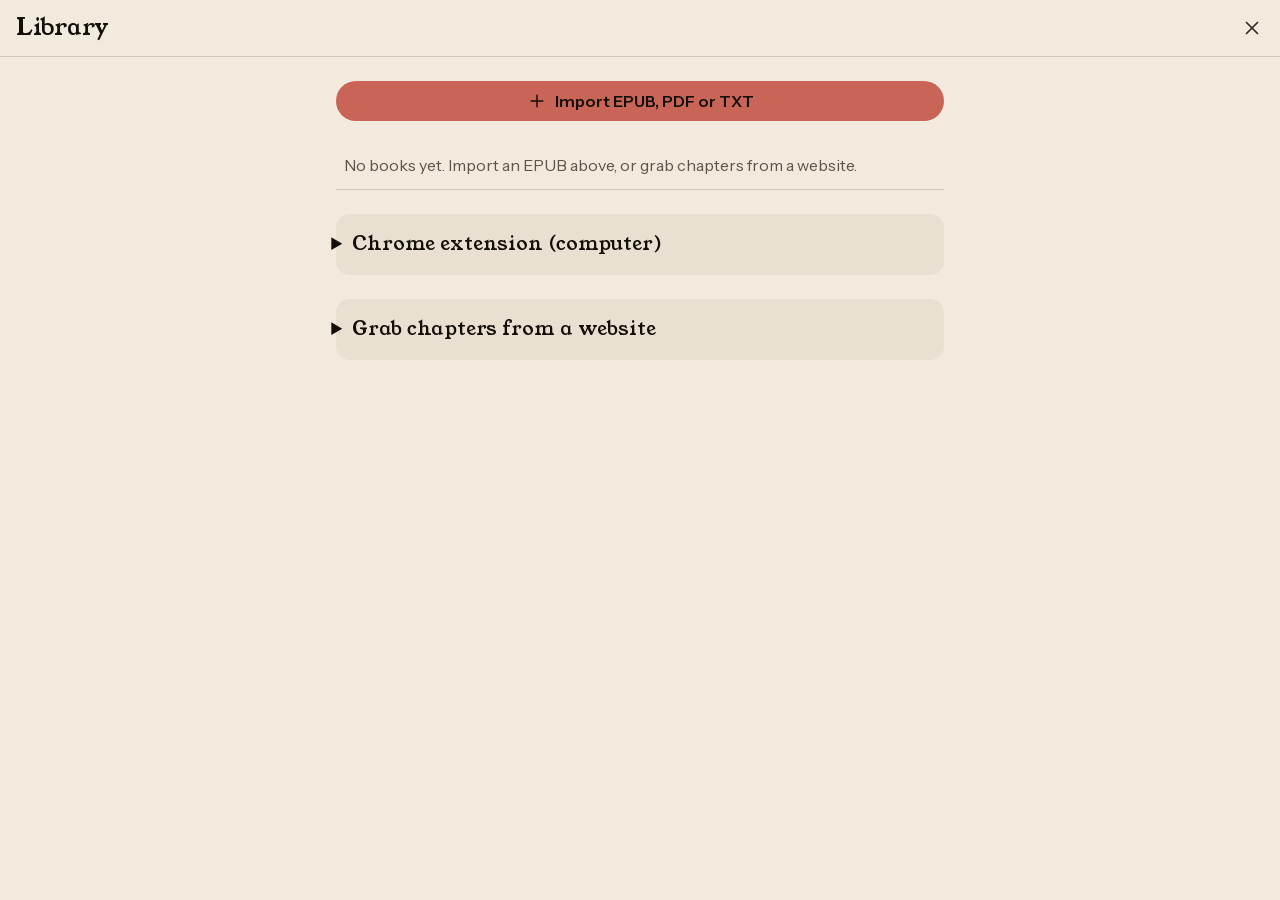
<file: index.html>
<!doctype html>
<html lang="en">
<head>
<meta charset="utf-8">
<meta name="viewport" content="width=device-width, initial-scale=1, viewport-fit=cover">
<meta name="description" content="Listen to web novels with natural voices that run on your phone.">
<meta name="theme-color" content="#0f0a06" media="(prefers-color-scheme: dark)">
<meta name="theme-color" content="#f1eadc" media="(prefers-color-scheme: light)">
<title>Novel Reader</title>
<script>try { var m = JSON.parse(localStorage.getItem('mode')); if (m === 'dark' || m === 'light') document.documentElement.dataset.mode = m; } catch (e) {}</script>
<link rel="manifest" href="manifest.webmanifest">
<link rel="icon" href="icon.svg" type="image/svg+xml">
<link rel="apple-touch-icon" href="icon-512.png">
<link rel="preload" href="vendor/fonts/instrument-sans-latin.woff2" as="font" type="font/woff2" crossorigin>
<link rel="stylesheet" href="style.css">
<script src="vendor/jszip.min.js" defer></script>
<script type="module" src="app.js"></script>
</head>
<body>
<svg width="0" height="0" style="position:absolute" aria-hidden="true">
  <defs>
    <symbol id="i-books" viewBox="0 0 24 24"><path d="M4 19V5a1 1 0 0 1 1-1h3v16H5a1 1 0 0 1-1-1zM8 4h4v16H8M14.2 5.6l3.6-.9 3.2 13.6-3.6.9z"/></symbol>
    <symbol id="i-list" viewBox="0 0 24 24"><path d="M9 6h11M9 12h11M9 18h11"/><path d="M4.5 6h.01M4.5 12h.01M4.5 18h.01" stroke-width="2.8"/></symbol>
    <symbol id="i-sliders" viewBox="0 0 24 24"><path d="M4 7h9M19 7h1M4 17h3M13 17h7"/><circle cx="16" cy="7" r="2.6"/><circle cx="10" cy="17" r="2.6"/></symbol>
    <symbol id="i-save" viewBox="0 0 24 24"><path d="M12 4v11M7.5 10.5 12 15l4.5-4.5M5 20h14"/></symbol>
    <symbol id="i-play" viewBox="0 0 24 24"><path d="M8 5.6v12.8a.7.7 0 0 0 1.1.6l10-6.4a.7.7 0 0 0 0-1.2l-10-6.4a.7.7 0 0 0-1.1.6z" fill="currentColor" stroke="none"/></symbol>
    <symbol id="i-pause" viewBox="0 0 24 24"><rect x="6.5" y="5" width="4" height="14" rx="1.2" fill="currentColor" stroke="none"/><rect x="13.5" y="5" width="4" height="14" rx="1.2" fill="currentColor" stroke="none"/></symbol>
    <symbol id="i-prev-ch" viewBox="0 0 24 24"><path d="M6 5.5v13"/><path d="M18 6.6v10.8a.6.6 0 0 1-.95.5l-7.7-5.4a.6.6 0 0 1 0-1l7.7-5.4a.6.6 0 0 1 .95.5z" fill="currentColor" stroke="none"/></symbol>
    <symbol id="i-next-ch" viewBox="0 0 24 24"><path d="M18 5.5v13"/><path d="M6 6.6v10.8a.6.6 0 0 0 .95.5l7.7-5.4a.6.6 0 0 0 0-1l-7.7-5.4a.6.6 0 0 0-.95.5z" fill="currentColor" stroke="none"/></symbol>
    <symbol id="i-back" viewBox="0 0 24 24"><path d="M4.5 12a7.5 7.5 0 1 0 2.2-5.3"/><path d="M4.5 4.5v4h4"/></symbol>
    <symbol id="i-fwd" viewBox="0 0 24 24"><path d="M19.5 12a7.5 7.5 0 1 1-2.2-5.3"/><path d="M19.5 4.5v4h-4"/></symbol>
    <symbol id="i-close" viewBox="0 0 24 24"><path d="M6.5 6.5l11 11M17.5 6.5l-11 11"/></symbol>
    <symbol id="i-trash" viewBox="0 0 24 24"><path d="M4.5 7h15M10 11v5.5M14 11v5.5M6.5 7l.9 11.6a1 1 0 0 0 1 .9h7.2a1 1 0 0 0 1-.9L17.5 7M9.5 7V4.5h5V7"/></symbol>
    <symbol id="i-sound" viewBox="0 0 24 24"><path d="M4 9.5v5h3.4l4.6 4v-13l-4.6 4z"/><path d="M15.5 9a4 4 0 0 1 0 6M18.2 6.4a7.6 7.6 0 0 1 0 11.2"/></symbol>
    <symbol id="i-plus" viewBox="0 0 24 24"><path d="M12 5v14M5 12h14"/></symbol>
  </defs>
</svg>

<header>
  <button id="btn-library" class="icon" type="button" aria-label="Library"><svg class="ic" aria-hidden="true"><use href="#i-books"/></svg></button>
  <div class="hdr-mid">
    <div id="book-title">Novel Reader</div>
    <div class="sub"><span id="chapter-num"></span> <span id="chapter-title"></span></div>
  </div>
  <button id="btn-offline" class="icon" type="button" aria-label="Save chapters for listening with the screen off"><svg class="ic" aria-hidden="true"><use href="#i-save"/></svg></button>
  <button id="btn-chapters" class="icon" type="button" aria-label="Chapters"><svg class="ic" aria-hidden="true"><use href="#i-list"/></svg></button>
  <button id="btn-settings" class="icon" type="button" aria-label="Voice and playback"><svg class="ic" aria-hidden="true"><use href="#i-sliders"/></svg></button>
</header>

<main id="text" aria-live="off">
  <div class="welcome">
    <h1>Novel Reader</h1>
    <p>Listen to your web novels with natural voices, running privately on your phone.</p>
    <p>Open the library to import an EPUB or set up the chapter grabber.</p>
  </div>
</main>

<footer>
  <div id="status" role="status">Loading…</div>
  <div class="transport">
    <button id="prev-ch" type="button" aria-label="Previous chapter"><svg class="ic" aria-hidden="true"><use href="#i-prev-ch"/></svg></button>
    <button id="back" type="button" aria-label="Back one passage"><svg class="ic" aria-hidden="true"><use href="#i-back"/></svg></button>
    <button id="play" class="big" type="button" aria-label="Play"><svg class="ic" aria-hidden="true"><use href="#i-play"/></svg></button>
    <button id="fwd" type="button" aria-label="Forward one passage"><svg class="ic" aria-hidden="true"><use href="#i-fwd"/></svg></button>
    <button id="next-ch" type="button" aria-label="Next chapter"><svg class="ic" aria-hidden="true"><use href="#i-next-ch"/></svg></button>
    <button id="speed-btn" class="speed" type="button" aria-label="Playback speed">1×</button>
  </div>
</footer>

<audio id="player" preload="auto"></audio>

<section id="library" class="panel" aria-label="Library">
  <div class="panel-hd"><h2>Library</h2><button class="close icon" type="button" aria-label="Close"><svg class="ic" aria-hidden="true"><use href="#i-close"/></svg></button></div>
  <div class="panel-bd">
    <label class="import btn">
      <input id="file" type="file" accept=".epub,.txt,.pdf,application/epub+zip,text/plain,application/pdf">
      <svg class="ic" aria-hidden="true"><use href="#i-plus"/></svg><span>Import EPUB, PDF or TXT</span>
    </label>
    <div id="import-msg" class="muted"></div>
    <ul id="library-list" class="list"></ul>

    <details class="well" id="ext-card">
      <summary>Chrome extension (computer)</summary>
      <p>On a computer, the extension does what the bookmarklet does with one click, and also reads PDFs: open a paper (online or saved on your computer), click the Novel Reader button in the toolbar, and it opens here as sections you can listen to. Right-click a PDF link for "Read this PDF with Novel Reader".</p>
      <ol>
        <li><a href="novel-reader-extension.zip" download>Download the extension</a> and unzip it.</li>
        <li>Open <code>chrome://extensions</code> and turn on <b>Developer mode</b> (top right).</li>
        <li>Click <b>Load unpacked</b> and choose the unzipped folder.</li>
        <li>Pin it from the puzzle-piece menu. For PDFs saved on your computer, click <b>Details</b> and turn on <b>Allow access to file URLs</b>.</li>
      </ol>
    </details>

    <details class="well" id="bm-card">
      <summary>Grab chapters from a website</summary>
      <p>Chrome on Android has no extensions, but a <b>bookmarklet</b> does the same job: on a chapter page of any novel site (webnovel.com, novelping and others) it grabs that chapter, follows the next-chapter links to collect the following ones and opens them here. Tap <b>Open in Reader</b> on the panel it shows: listening in this app runs much more smoothly than the small player on the website.</p>
      <ol>
        <li>Tap <b>Copy short bookmarklet</b>.</li>
        <li>In Chrome, bookmark any page (menu, then the star). Then menu, Bookmarks, long-press it, <b>Edit</b>.</li>
        <li>Name it <code>reader</code>, replace the URL with the copied text, save.</li>
        <li>On a chapter page, tap the address bar, type <code>reader</code> and tap the bookmark result (the one with the star, not a search).</li>
      </ol>
      <button id="copy-short" class="btn primary" type="button">Copy short bookmarklet</button>
      <span id="copy-short-msg" class="muted"></span>
      <textarea id="bm-short" readonly rows="3" aria-label="Short bookmarklet code"></textarea>
      <p class="muted">If the short one does nothing, try the full version (larger, but it doesn't need to download anything):</p>
      <button id="copy-bm" class="btn" type="button">Copy full bookmarklet</button>
      <span id="copy-msg" class="muted"></span>
      <textarea id="bm-code" readonly rows="3" aria-label="Full bookmarklet code"></textarea>
    </details>
  </div>
</section>

<section id="chapters" class="panel" aria-label="Chapters">
  <div class="panel-hd"><h2>Chapters</h2><button class="close icon" type="button" aria-label="Close"><svg class="ic" aria-hidden="true"><use href="#i-close"/></svg></button></div>
  <div class="panel-bd">
    <form id="chapter-go"><input id="chapter-filter" name="chapter" type="search" placeholder="Search, or type a number and Enter" autocomplete="off" aria-label="Find a chapter"></form>
    <a id="more-chapters" class="btn hidden" target="_blank" rel="noopener">Get more chapters</a>
    <ul id="chapter-list" class="list chapters"></ul>
  </div>
</section>

<section id="offline" class="panel" aria-label="Listen with the screen off">
  <div class="panel-hd"><h2>Listen with the screen off</h2><button class="close icon" type="button" aria-label="Close"><svg class="ic" aria-hidden="true"><use href="#i-close"/></svg></button></div>
  <div class="panel-bd">
    <div class="well grained ready">
      <div id="off-fig" class="figure">0:00</div>
      <p id="off-ready"></p>
      <div id="off-prog" class="prog hidden"><div id="off-bar"></div></div>
    </div>
    <p>Chrome pauses the voice engine when the app is in the background or the screen is off. Save chapters first: the voice is generated now, while the screen is on, and kept on your phone (about 10 MB per hour). Playback in the background then just plays the saved files.</p>
    <div class="prep-btns" role="group" aria-label="Chapters to save">
      <button class="btn" type="button" data-prep="1">This chapter</button>
      <button class="btn" type="button" data-prep="3">Next 3</button>
      <button class="btn" type="button" data-prep="5">Next 5</button>
      <button class="btn" type="button" data-prep="10">Next 10</button>
    </div>
    <button id="off-stop" class="btn hidden" type="button">Stop saving</button>
    <p class="muted">Keep this app open with the screen on while it works; it keeps the screen awake for you, and you can listen at the same time. Saved audio belongs to the current voice, so changing voice means saving again. Chapters you finished are cleaned up automatically.</p>
    <p id="off-storage" class="muted"></p>
    <button id="off-clear" class="btn quiet" type="button"><svg class="ic" aria-hidden="true"><use href="#i-trash"/></svg>Delete saved audio for this book</button>
  </div>
</section>

<section id="settings" class="panel" aria-label="Voice and playback">
  <div class="panel-hd"><h2>Voice and playback</h2><button class="close icon" type="button" aria-label="Close"><svg class="ic" aria-hidden="true"><use href="#i-close"/></svg></button></div>
  <div class="panel-bd">
    <label class="row">Narrator
      <select id="voice" name="voice"></select>
    </label>
    <label class="row">Dialogue
      <select id="dlg-mode" name="dlg-mode">
        <option value="gender">Guess male or female speakers</option>
        <option value="one">One voice for all dialogue</option>
        <option value="same">The narrator reads dialogue too</option>
      </select>
    </label>
    <div id="dlg-gender-rows">
      <label class="row">Men speaking
        <select id="dlg-male" name="dlg-male"></select>
      </label>
      <label class="row">Women speaking
        <select id="dlg-female" name="dlg-female"></select>
      </label>
    </div>
    <label class="row" id="dlg-voice-row"><span id="dlg-voice-label">Dialogue voice</span>
      <select id="dlg-voice" name="dlg-voice"></select>
    </label>
    <label class="row">System messages in [brackets]
      <select id="sys-voice" name="sys-voice"></select>
    </label>
    <label class="row">Narration pace <span id="narr-speed-val" class="val"></span>
      <input id="narr-speed" name="narr-speed" type="range" min="0.8" max="1.3" step="0.05">
    </label>
    <label class="row">Dialogue pace <span id="dlg-speed-val" class="val"></span>
      <input id="dlg-speed" name="dlg-speed" type="range" min="0.8" max="1.3" step="0.05">
    </label>
    <label class="row">Pauses between lines <span id="pause-scale-val" class="val"></span>
      <input id="pause-scale" name="pause-scale" type="range" min="0.4" max="2" step="0.1">
    </label>
    <label class="row">Pronunciations, one per line: <code>name = say it like</code>
      <textarea id="pron" name="pron" rows="4" placeholder="Xiao Yan = Shiao Yen&#10;Qi = Chee" spellcheck="false"></textarea>
    </label>
    <p class="muted">Pace changes how fast the voice itself speaks, which sounds more natural than the playback speed below. Changing any of these regenerates the audio from the next passage on.</p>
    <button id="preview" class="btn" type="button"><svg class="ic" aria-hidden="true"><use href="#i-sound"/></svg>Preview voice</button>
    <label class="row">Playback speed <span id="rate-val"></span>
      <input id="rate" name="rate" type="range" min="0.7" max="2.5" step="0.05">
    </label>
    <label class="row">GPU use
      <select id="gpu" name="gpu">
        <option value="gentle">Gentle: rests between passages, cooler phone</option>
        <option value="balanced">Balanced</option>
        <option value="fast">Fast: flat out until the buffer is full</option>
      </select>
    </label>
    <label class="row">Keep ready ahead while listening
      <select id="ahead" name="ahead">
        <option value="10">10 minutes</option>
        <option value="30">30 minutes</option>
        <option value="60">1 hour</option>
        <option value="120">2 hours</option>
      </select>
    </label>
    <label class="row">Engine
      <select id="device" name="device">
        <option value="auto">Auto (GPU if available)</option>
        <option value="wasm">CPU only</option>
      </select>
    </label>
    <label class="row">Appearance
      <select id="mode" name="mode">
        <option value="auto">Follow the phone</option>
        <option value="dark">Dark</option>
        <option value="light">Light</option>
      </select>
    </label>
    <p class="muted">Voice: Kokoro-82M, open source and running on your device. The first launch downloads about 330 MB (use Wi-Fi); after that it works offline. Lock-screen and headphone buttons skip back or forward one passage.</p>
    <h3 class="row">Last screen-off report</h3>
    <pre id="away-log" class="log"></pre>
    <p class="muted">While you listen with the screen on, the app keeps the chosen amount saved ahead, so you can turn the screen off at any moment. When it gets close to running out, the engine works at full speed whatever the GPU setting.</p>
  </div>
</section>
</body>
</html>
</file>
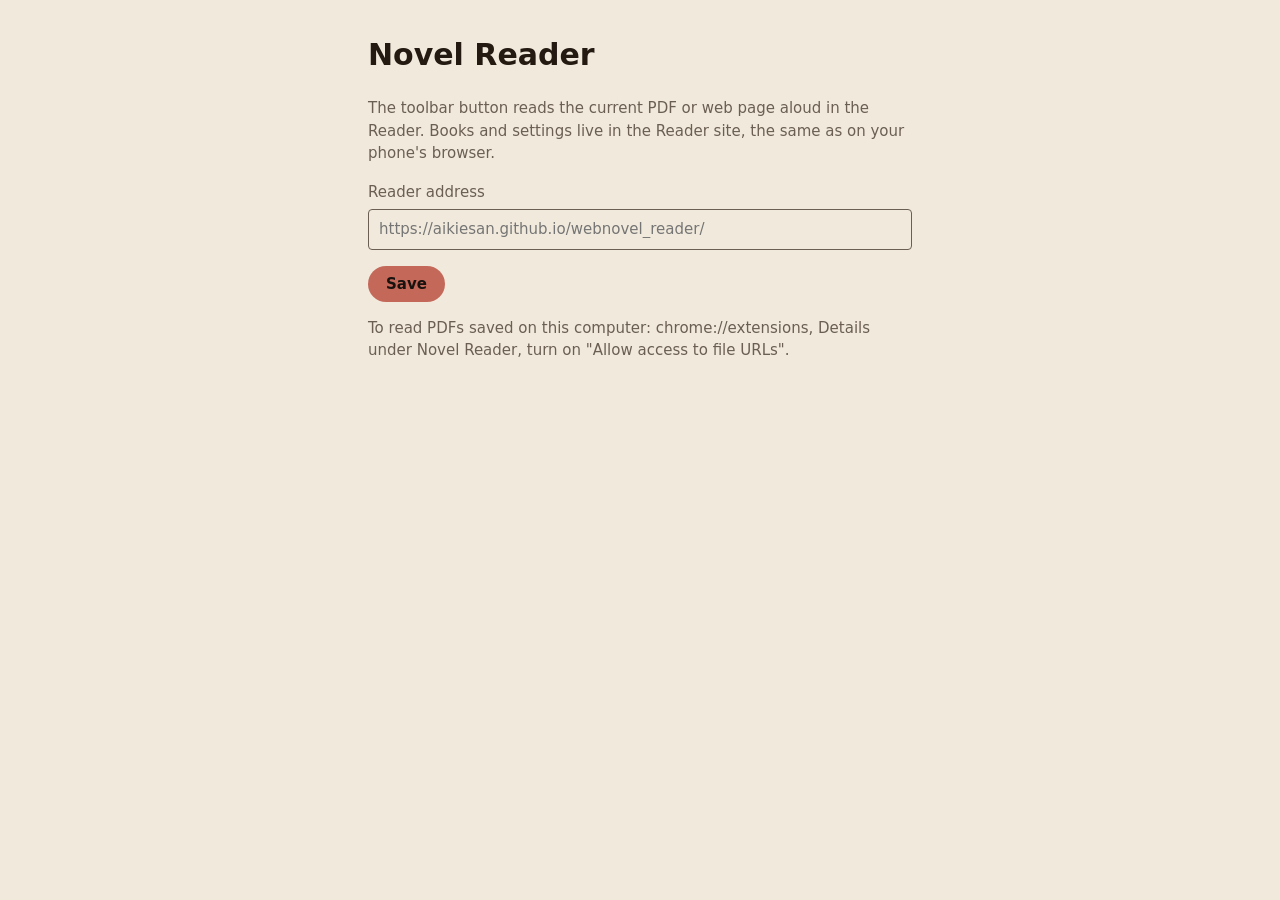
<file: extension/options.html>
<!doctype html>
<html lang="en">
<head><meta charset="utf-8"><title>Novel Reader options</title>
<style>
  :root { --paper: #f1eadc; --ink: #241a12; --muted: #6b5f53; --accent: #c4685a; }
  @media (prefers-color-scheme: dark) { :root { --paper: #19120e; --ink: #efe7d8; --muted: #9d9388; --accent: #e89f92; } }
  body { background: var(--paper); color: var(--ink); font: 15px/1.5 system-ui, sans-serif; max-width: 34rem; margin: 2rem auto; padding: 0 16px; }
  label { display: block; color: var(--muted); margin: 1rem 0 .4rem; }
  input { width: 100%; box-sizing: border-box; font: inherit; padding: 8px 10px; border: 1.5px solid var(--muted); border-radius: 4px; background: transparent; color: var(--ink); }
  input:focus-visible, button:focus-visible { outline: 2px solid var(--accent); outline-offset: 2px; }
  button { margin-top: 1rem; font: 600 15px system-ui, sans-serif; padding: 9px 18px; border: 0; border-radius: 999px; background: var(--accent); color: #19120e; cursor: pointer; }
  p { color: var(--muted); }
</style></head>
<body>
  <h1>Novel Reader</h1>
  <p>The toolbar button reads the current PDF or web page aloud in the Reader. Books and settings live in the Reader site, the same as on your phone's browser.</p>
  <label for="u">Reader address</label>
  <input id="u" type="url" placeholder="https://aikiesan.github.io/webnovel_reader/">
  <button id="save" type="button">Save</button> <span id="ok"></span>
  <p>To read PDFs saved on this computer: chrome://extensions, Details under Novel Reader, turn on "Allow access to file URLs".</p>
  <script src="options.js"></script>
</body>
</html>
</file>
<file: style.css>
/* Hallmark · v2.0.0 · redesign: full · scope: app · shape: app screen · theme: spore (deal: manual) · spore: cellar (dark), lab (light) · modes: light+dark · genre: atmospheric · signature: the passage being read, lifted one step with a pink chip · screen: the reading column with one transport bar; panels: library, chapters, save for screen-off, voice */
/* Hallmark · pre-emit critique: P4 H5 E4 S4 R5 V4 · weakest: P, a reader is a familiar tool and should disappear into the story; the argument is the lamplit page, so the only colour is the one pink that marks where the voice is */
/* Hallmark · answered: 8 states on controls (default, hover, focus-visible, active, disabled, busy via .busy, selected via .current/.on, error via status text) · sloplint not run in this environment (third-party script execution blocked); Floor checked by hand */

@font-face { font-family: "Instrument Sans"; src: url("vendor/fonts/instrument-sans-latin.woff2") format("woff2"); font-weight: 400 600; font-style: normal; font-display: swap; }
@font-face { font-family: "Young Serif"; src: url("vendor/fonts/young-serif-latin.woff2") format("woff2"); font-weight: 400; font-style: normal; font-display: swap; }

/* ---------- tokens: Spore · cellar (dark) and lab (light), one hue (60/30) in both ---------- */
:root {
  color-scheme: light;
  /* lab */
  --color-paper: oklch(94% 0.02 85); --color-paper-2: oklch(91% 0.022 82); --color-paper-3: oklch(87% 0.026 78);
  --color-ink: oklch(17% 0.015 60); --color-ink-2: oklch(29% 0.018 60); --color-muted: oklch(45% 0.02 65);
  --color-rule: oklch(84% 0.02 75);
  --color-accent: oklch(62% 0.13 30); --color-accent-2: oklch(56% 0.13 30); --color-accent-ink: oklch(17% 0.015 60);
  --color-focus: oklch(50% 0.13 30);
  --color-scrim: oklch(17% 0.015 60 / 0.06);
  --grain: 0.06; --grain-blend: multiply;

  --font-display: "Young Serif", Georgia, serif;
  --font-body: "Instrument Sans", ui-sans-serif, system-ui, sans-serif;
  --tracking-display: -0.012em;

  /* app type scale, ratio 1.2 */
  --text-sm: 0.833rem; --text-base: 1rem; --text-read: 1.2rem; --text-title: 1.44rem; --text-figure: 3rem;
  --space-xs: 4px; --space-sm: 8px; --space-md: 12px; --space-lg: 16px; --space-xl: 24px; --space-2xl: 32px;
  --radius-card: 14px; --radius-pill: 999px; --radius-field: 4px;
  --dur-micro: 120ms; --dur-short: 180ms; --ease-out: cubic-bezier(.2, .7, .2, 1);
  --measure: 40rem;
  --bar-h: 56px;
}
:root[data-mode="dark"] {
  color-scheme: dark;
  /* cellar */
  --color-paper: oklch(15% 0.012 60); --color-paper-2: oklch(19% 0.014 58); --color-paper-3: oklch(24% 0.02 50);
  --color-ink: oklch(93% 0.022 85); --color-ink-2: oklch(84% 0.022 78); --color-muted: oklch(67% 0.02 70);
  --color-rule: oklch(31% 0.016 60);
  --color-accent: oklch(77% 0.09 30); --color-accent-2: oklch(86% 0.06 30); --color-accent-ink: oklch(15% 0.012 60);
  --color-focus: oklch(86% 0.06 30);
  --color-scrim: oklch(8% 0.01 60 / 0.5);
  --grain: 0.15; --grain-blend: screen;
}
@media (prefers-color-scheme: dark) {
  :root:not([data-mode]) {
    color-scheme: dark;
    --color-paper: oklch(15% 0.012 60); --color-paper-2: oklch(19% 0.014 58); --color-paper-3: oklch(24% 0.02 50);
    --color-ink: oklch(93% 0.022 85); --color-ink-2: oklch(84% 0.022 78); --color-muted: oklch(67% 0.02 70);
    --color-rule: oklch(31% 0.016 60);
    --color-accent: oklch(77% 0.09 30); --color-accent-2: oklch(86% 0.06 30); --color-accent-ink: oklch(15% 0.012 60);
    --color-focus: oklch(86% 0.06 30);
    --color-scrim: oklch(8% 0.01 60 / 0.5);
    --grain: 0.15; --grain-blend: screen;
  }
}

/* ---------- base ---------- */
*, *::before, *::after { box-sizing: border-box; -webkit-tap-highlight-color: transparent; }
html, body { margin: 0; height: 100%; overflow-x: clip; }
body {
  background: var(--color-paper); color: var(--color-ink);
  font: 400 var(--text-base)/1.5 var(--font-body);
  display: flex; flex-direction: column; height: 100dvh; overflow-y: hidden;
}
::selection { background: var(--color-accent); color: var(--color-accent-ink); }
h1, h2, h3 { font-family: var(--font-display); font-weight: 400; letter-spacing: var(--tracking-display); line-height: 1.1; color: var(--color-ink); overflow-wrap: break-word; min-width: 0; }
button, input, select, textarea { font: inherit; color: inherit; }
button { cursor: pointer; }
:focus-visible { outline: 2px solid var(--color-focus); outline-offset: 2px; }
a { color: var(--color-ink); text-decoration-color: var(--color-muted); text-underline-offset: 3px; }
a:hover { text-decoration-color: var(--color-accent); }
b { font-weight: 600; }
code { font-family: ui-monospace, monospace; font-size: 0.9em; background: var(--color-paper-3); padding: 1px 5px; border-radius: var(--radius-field); }
.ic { width: 24px; height: 24px; fill: none; stroke: currentColor; stroke-width: 1.75; stroke-linecap: round; stroke-linejoin: round; flex: none; }
.hidden { display: none !important; }
.muted { color: var(--color-muted); font-size: var(--text-sm); }

/* icon buttons: 40px visual, 44px hit area */
.icon {
  position: relative; background: transparent; border: 0; width: 40px; height: 40px; border-radius: var(--radius-pill);
  display: inline-grid; place-items: center; color: var(--color-ink-2); flex: none;
  transition: background-color var(--dur-micro) var(--ease-out), color var(--dur-micro) var(--ease-out);
}
.icon::after { content: ""; position: absolute; inset: -2px; }
.icon:hover { background: var(--color-paper-2); color: var(--color-ink); }
.icon:active { background: var(--color-paper-3); }
.icon:disabled { opacity: 0.55; cursor: not-allowed; }

/* ---------- top bar ---------- */
header {
  display: flex; align-items: center; gap: var(--space-xs); min-height: var(--bar-h);
  padding: var(--space-sm); padding-top: max(var(--space-sm), env(safe-area-inset-top));
  background: var(--color-paper); border-bottom: 1px solid var(--color-rule);
}
.hdr-mid { flex: 1; min-width: 0; padding: 0 var(--space-xs); }
#book-title { font-family: var(--font-display); font-size: var(--text-base); white-space: nowrap; overflow: hidden; text-overflow: ellipsis; }
.sub { font-size: var(--text-sm); color: var(--color-muted); white-space: nowrap; overflow: hidden; text-overflow: ellipsis; }
#chapter-num { font-variant-numeric: tabular-nums; margin-right: var(--space-xs); }
#btn-offline.busy { color: var(--color-accent); animation: pulse 1.6s ease-in-out infinite; }
@keyframes pulse { 50% { opacity: 0.4; } }

/* ---------- the reading column ---------- */
main {
  flex: 1; overflow-y: auto; contain: content; width: 100%;
  padding: var(--space-xl) max(var(--space-lg), calc((100% - var(--measure)) / 2)) 40vh;
  font-size: var(--text-read); line-height: 1.7; color: var(--color-ink-2);
}
main h2 { font-size: var(--text-title); margin: var(--space-sm) 0 var(--space-xl); }
main p { margin: 0 0 var(--space-lg); padding: var(--space-xs) var(--space-md); margin-inline: calc(-1 * var(--space-md)); border-radius: 10px; position: relative; }
main h2[data-p] { padding: var(--space-xs) var(--space-md); margin-inline: calc(-1 * var(--space-md)); border-radius: 10px; position: relative; }
/* signature: the passage being read lifts one step and takes the pink chip */
main .hl { background: var(--color-paper-3); color: var(--color-ink); }
main .hl::before {
  content: ""; position: absolute; left: 3px; top: 10px; bottom: 10px; width: 3px;
  border-radius: var(--radius-pill); background: var(--color-accent);
}
.welcome { padding-top: 14vh; color: var(--color-muted); font-size: var(--text-base); }
.welcome h1 { font-size: var(--text-figure); line-height: 1.02; margin: 0 0 var(--space-lg); }
.welcome p { margin: 0 0 var(--space-sm); padding: 0; }

/* ---------- transport ---------- */
footer {
  background: var(--color-paper-2); border-top: 1px solid var(--color-rule);
  padding: var(--space-sm) var(--space-md); padding-bottom: max(var(--space-md), env(safe-area-inset-bottom));
}
#status { font-size: var(--text-sm); color: var(--color-muted); text-align: center; min-height: 20px; white-space: nowrap; overflow: hidden; text-overflow: ellipsis; font-variant-numeric: tabular-nums; }
.transport { display: flex; justify-content: center; align-items: center; gap: var(--space-xs); margin-top: var(--space-xs); max-width: 26rem; margin-inline: auto; }
.transport button {
  background: transparent; border: 0; width: 48px; height: 48px; border-radius: var(--radius-pill);
  display: grid; place-items: center; color: var(--color-ink-2);
  transition: background-color var(--dur-micro) var(--ease-out), color var(--dur-micro) var(--ease-out);
}
.transport button:hover { background: var(--color-paper-3); color: var(--color-ink); }
.transport button:active { background: var(--color-rule); }
.transport .big { width: 64px; height: 64px; margin: 0 var(--space-sm); background: var(--color-accent); color: var(--color-accent-ink); }
.transport .big .ic { width: 28px; height: 28px; }
.transport .big:hover { background: var(--color-accent-2); color: var(--color-accent-ink); }
.transport .big:active { background: var(--color-accent); transform: scale(0.96); }
.transport .speed { width: auto; min-width: 52px; padding: 0 var(--space-md); height: 36px; font-weight: 600; font-size: var(--text-sm); font-variant-numeric: tabular-nums; box-shadow: inset 0 0 0 1.5px var(--color-rule); }

/* ---------- panels (sheets) ---------- */
.panel {
  position: fixed; inset: 0; background: var(--color-paper); z-index: 10; display: flex; flex-direction: column;
  transform: translateY(100%); visibility: hidden; contain: strict;
  transition: transform var(--dur-short) var(--ease-out), visibility 0s var(--dur-short);
}
.panel.open { transform: none; visibility: visible; transition: transform var(--dur-short) var(--ease-out); }
.panel-hd {
  display: flex; align-items: center; justify-content: space-between; gap: var(--space-sm); min-height: var(--bar-h);
  padding: var(--space-sm) var(--space-sm) var(--space-sm) var(--space-lg); padding-top: max(var(--space-sm), env(safe-area-inset-top));
  border-bottom: 1px solid var(--color-rule);
}
.panel-hd h2 { margin: 0; font-size: var(--text-title); }
.panel-bd { flex: 1; overflow-y: auto; padding: var(--space-lg); max-width: var(--measure); width: 100%; margin: 0 auto; color: var(--color-ink-2); }
.panel-bd > p { margin: var(--space-lg) 0; }

/* buttons: one filled primary per sheet, the rest outlined pills */
.btn {
  display: inline-flex; align-items: center; justify-content: center; gap: var(--space-sm);
  min-height: 40px; padding: var(--space-sm) var(--space-lg); margin: var(--space-sm) 0;
  border: 0; border-radius: var(--radius-pill); background: transparent; color: var(--color-ink);
  box-shadow: inset 0 0 0 1.5px var(--color-ink-2); font-weight: 600; text-decoration: none; cursor: pointer;
  transition: background-color var(--dur-micro) var(--ease-out), color var(--dur-micro) var(--ease-out);
}
.btn .ic { width: 20px; height: 20px; }
.btn:hover { background: var(--color-paper-2); }
.btn:active { background: var(--color-paper-3); }
.btn:disabled { opacity: 0.55; cursor: not-allowed; }
.btn.primary { background: var(--color-accent); color: var(--color-accent-ink); box-shadow: none; }
.btn.primary:hover { background: var(--color-accent-2); }
.btn.quiet { box-shadow: none; color: var(--color-muted); padding-inline: 0; font-weight: 500; }
.btn.quiet:hover { background: transparent; color: var(--color-ink); }
.btn.on { background: var(--color-accent); color: var(--color-accent-ink); box-shadow: none; }

/* lists */
.list { list-style: none; margin: var(--space-md) 0; padding: 0; }
.list li { padding: var(--space-md) var(--space-sm); border-bottom: 1px solid var(--color-rule); position: relative; cursor: pointer; transition: background-color var(--dur-micro) var(--ease-out); }
.list li:hover { background: var(--color-paper-2); }
.list li:active { background: var(--color-paper-3); }
.list li.empty { color: var(--color-muted); cursor: default; background: transparent; }
.list .bt { font-family: var(--font-display); font-size: var(--text-read); color: var(--color-ink); padding-right: 48px; line-height: 1.25; }
.list .ba { font-size: var(--text-sm); color: var(--color-muted); margin-top: 2px; }
.list .del { position: absolute; right: 2px; top: 50%; transform: translateY(-50%); color: var(--color-muted); }
.chapters li { display: flex; gap: var(--space-md); align-items: baseline; padding: var(--space-md) var(--space-sm); border-radius: 10px; border-bottom-color: transparent; }
.chapters .n { color: var(--color-muted); min-width: 3em; text-align: right; font-variant-numeric: tabular-nums; font-size: var(--text-sm); }
.chapters .t { color: var(--color-ink-2); }
.chapters li.current { background: var(--color-paper-3); }
.chapters li.current .t { color: var(--color-ink); }
.chapters li.current::before { content: ""; position: absolute; left: 3px; top: 12px; bottom: 12px; width: 3px; border-radius: var(--radius-pill); background: var(--color-accent); }

/* import + bookmarklet */
.import { width: 100%; }
.import input { display: none; }
.import:focus-within { outline: 2px solid var(--color-focus); outline-offset: 2px; }
#library .import { background: var(--color-accent); color: var(--color-accent-ink); box-shadow: none; }
#library .import:hover { background: var(--color-accent-2); }
.well { background: var(--color-paper-2); border-radius: var(--radius-card); padding: var(--space-lg); margin-top: var(--space-xl); }
.well summary { font-family: var(--font-display); font-size: var(--text-read); color: var(--color-ink); cursor: pointer; list-style-position: outside; }
.well ol { padding-left: 20px; }
.well li { margin-bottom: var(--space-sm); }
textarea { width: 100%; font: var(--text-sm)/1.4 ui-monospace, monospace; background: var(--color-paper); color: var(--color-muted); border: 1.5px solid var(--color-rule); border-radius: var(--radius-field); padding: var(--space-sm); resize: vertical; }

/* fields: square, 1.5px edge, ring on focus */
input[type=search], select {
  width: 100%; min-height: 44px; font-size: var(--text-base); padding: var(--space-sm) var(--space-md);
  border-radius: var(--radius-field); border: 1.5px solid var(--color-ink-2); background: var(--color-paper); color: var(--color-ink);
}
input[type=search]:focus-visible, select:focus-visible { outline-offset: -1px; }
input[type=search]::placeholder { color: var(--color-muted); }
.row { display: block; margin: var(--space-xl) 0 var(--space-sm); font-weight: 500; font-size: var(--text-sm); color: var(--color-muted); }
.row select, .row input { margin-top: var(--space-sm); }
input[type=range] { width: 100%; accent-color: var(--color-accent); min-height: 44px; }
#rate-val, .val { font-variant-numeric: tabular-nums; color: var(--color-ink); }
#pron { font: var(--text-base)/1.5 var(--font-body); color: var(--color-ink); margin-top: var(--space-sm); }
#more-chapters { margin-top: var(--space-md); }
.log { white-space: pre-wrap; font: var(--text-sm)/1.5 var(--font-body); color: var(--color-ink-2); background: var(--color-paper-2); border-radius: var(--radius-card); padding: var(--space-md) var(--space-lg); margin: 0; }
h3.row { font-family: var(--font-body); }

/* the screen-off sheet: one figure as the section */
.grained { position: relative; isolation: isolate; }
.grained::after {
  content: ""; position: absolute; inset: 0; z-index: -1; border-radius: inherit; pointer-events: none; opacity: var(--grain); mix-blend-mode: var(--grain-blend);
  background-image: url("data:image/svg+xml,%3Csvg xmlns='http://www.w3.org/2000/svg' width='200' height='200'%3E%3Cfilter id='n'%3E%3CfeTurbulence type='fractalNoise' baseFrequency='0.9' numOctaves='2'/%3E%3CfeColorMatrix values='0 0 0 0 0.6 0 0 0 0 0.55 0 0 0 0 0.45 0 0 0 0.35 0'/%3E%3C/filter%3E%3Crect width='200' height='200' filter='url(%23n)'/%3E%3C/svg%3E");
}
.ready { margin-top: 0; padding: var(--space-xl) var(--space-lg); }
.figure { font-family: var(--font-display); font-size: var(--text-figure); line-height: 0.95; color: var(--color-ink); font-variant-numeric: lining-nums tabular-nums; }
#off-ready { margin: var(--space-sm) 0 0; color: var(--color-ink-2); }
.prog { height: 6px; background: var(--color-paper-3); border-radius: var(--radius-pill); overflow: hidden; margin-top: var(--space-lg); }
#off-bar { height: 100%; width: 100%; background: var(--color-accent); transform-origin: left; transform: scaleX(0); transition: transform 400ms var(--ease-out); }
.prep-btns { display: grid; grid-template-columns: repeat(2, minmax(0, 1fr)); gap: var(--space-sm); margin: var(--space-sm) 0; }
.prep-btns .btn { margin: 0; min-height: 44px; }

.retired-note {
  position: fixed; inset: 0; z-index: 20; display: flex; flex-direction: column; justify-content: center; gap: var(--space-md);
  padding: var(--space-2xl) max(var(--space-xl), calc((100% - 26rem) / 2)); background: var(--color-paper); color: var(--color-ink-2); font-size: var(--text-read);
}
.retired-note p { margin: 0; }
.retired-note .btn { align-self: flex-start; font-size: var(--text-base); }

@media (prefers-reduced-motion: reduce) {
  .panel, .panel.open, #off-bar, .btn, .icon, .list li, .transport button { transition: none; }
  #btn-offline.busy { animation: none; }
  .transport .big:active { transform: none; }
}

/* ---------- floating-player mode (inside another site's page) ---------- */
@media (max-height: 260px) {
  .embed header { padding: var(--space-xs) var(--space-md) 0; border: 0; min-height: 0; background: var(--color-paper-2); }
  .embed header .icon { display: none; }
  .embed main { display: none; }
  .embed footer { flex: 1; border: 0; display: flex; flex-direction: column; justify-content: center; padding: 0 var(--space-sm) var(--space-sm); }
  .embed .transport .big { width: 56px; height: 56px; }
  .embed .transport button { width: 44px; height: 44px; }
}
</file>
